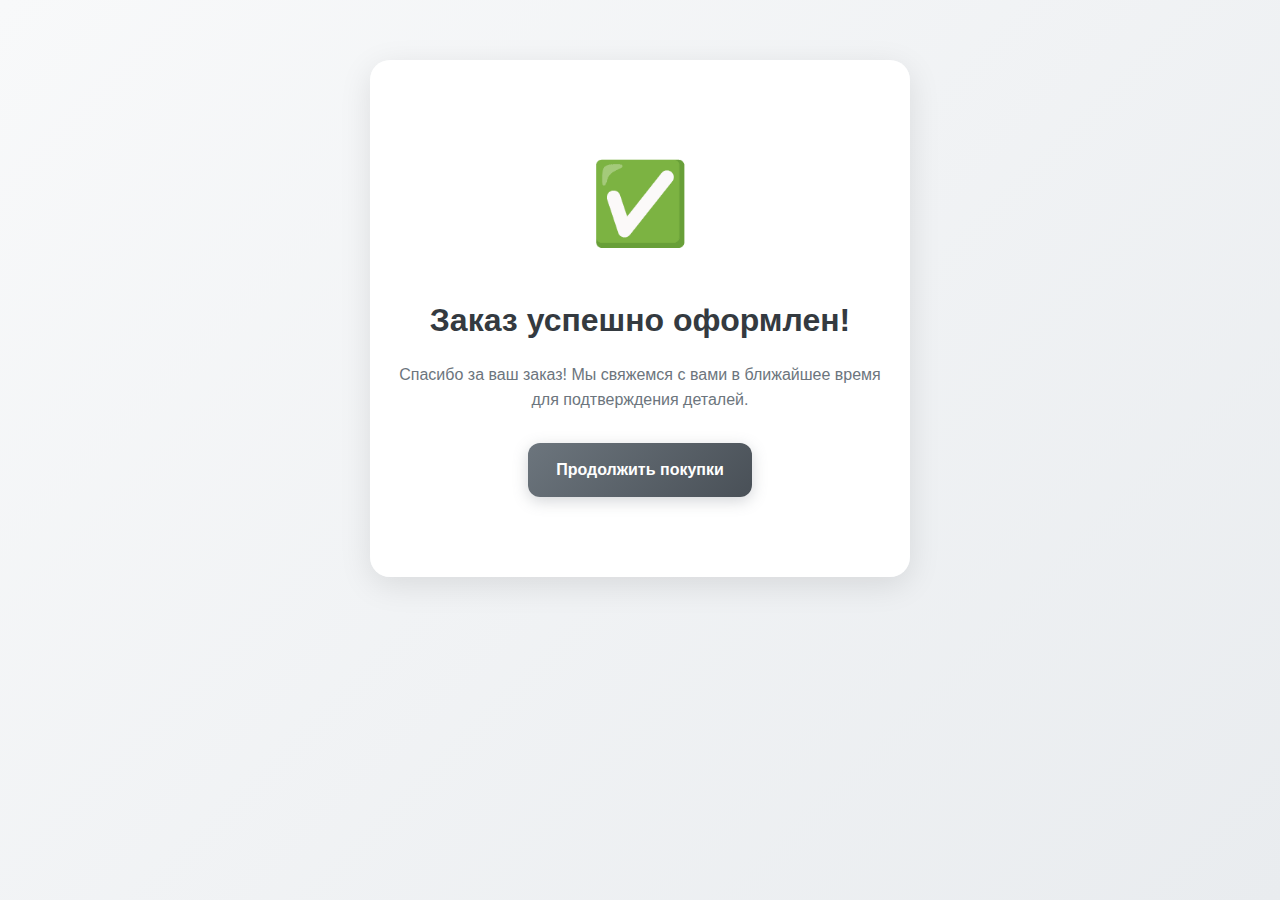
<file: orderdone/index.html>
<!DOCTYPE html>
<html lang="en">
<head>
    <meta charset="UTF-8">
    <meta name="viewport" content="width=device-width, initial-scale=1.0">
    <link rel="stylesheet" href="../styles/style.css">

    <title>Order Done</title>
</head>
<body>

<div class="main-container">
    <div class="order-done">
        <div class="order-done-icon">✅</div>
        <h2>Заказ успешно оформлен!</h2>
        <p>Спасибо за ваш заказ! Мы свяжемся с вами в ближайшее время для подтверждения деталей.</p>
        <a href="/index" class="continue-shopping">Продолжить покупки</a>
    </div>
</div>

</body>
</html>
</file>
<file: styles/style.css>
/* Элегантные серые стили для сайта */

/* Базовые стили с серым градиентом */
body {
    background: linear-gradient(135deg, #f8f9fa 0%, #e9ecef 100%);
    color: #495057;
    font-family: 'Inter', -apple-system, BlinkMacSystemFont, 'Segoe UI', Roboto, sans-serif;
    margin: 0;
    padding: 0;
    line-height: 1.6;
    min-height: 100vh;
}

/* Главный контейнер */
.main-container {
    max-width: 1200px;
    margin: 0 auto;
    padding: 20px;
}

/* Шапка в серых тонах */
.header {
    background: rgba(255, 255, 255, 0.9);
    backdrop-filter: blur(20px);
    -webkit-backdrop-filter: blur(20px);
    border: 1px solid rgba(255, 255, 255, 0.3);
    border-radius: 16px;
    padding: 20px 28px;
    margin-bottom: 25px;
    box-shadow: 
        0 4px 20px rgba(0, 0, 0, 0.08),
        0 2px 8px rgba(0, 0, 0, 0.05);
    text-align: center;
}

.header h1 {
    margin: 0;
    font-size: 2.2rem;
    font-weight: 700;
    color: #343a40;
    letter-spacing: -0.5px;
}

/* Контейнеры продуктов */
.container {
    display: flex;
    flex-direction: row;
    gap: 20px;
    flex-wrap: wrap;
    justify-content: center;
    padding: 15px;
    margin-bottom: 90px;
}

#productsContainer, #products-container {
    display: flex;
    flex-wrap: wrap;
    justify-content: center;
    align-items: stretch;
    gap: 20px;
    padding: 15px;
    margin-bottom: 90px;
    margin-top: 80px; /* Добавляем отступ сверху для кнопки */
}

/* Компактные карточки продуктов в серых тонах */
.product {
    display: flex;
    flex-direction: column;
    background: rgba(255, 255, 255, 0.95);
    backdrop-filter: blur(10px);
    padding: 16px;
    border-radius: 16px;
    border: 1px solid rgba(255, 255, 255, 0.4);
    width: 150px;
    min-height: 220px;
    justify-content: space-between;
    align-items: center;
    text-align: center;
    transition: all 0.3s cubic-bezier(0.4, 0, 0.2, 1);
    box-shadow: 
        0 3px 15px rgba(0, 0, 0, 0.08),
        inset 0 1px 0 rgba(255, 255, 255, 0.8);
    position: relative;
    overflow: hidden;
}

.product::before {
    content: '';
    position: absolute;
    top: 0;
    left: -100%;
    width: 100%;
    height: 100%;
    background: linear-gradient(90deg, transparent, rgba(255, 255, 255, 0.6), transparent);
    transition: left 0.5s;
}

.product:hover::before {
    left: 100%;
}

.product:hover {
    transform: translateY(-5px);
    box-shadow: 
        0 8px 25px rgba(0, 0, 0, 0.12),
        inset 0 1px 0 rgba(255, 255, 255, 0.9);
    background: rgba(255, 255, 255, 0.98);
}

/* Большие изображения продуктов */
.container img {
    width: 120px;
    height: 120px;
    border-radius: 12px;
    margin: 0 auto 12px;
    display: block;
    object-fit: cover;
    transition: all 0.3s ease;
    box-shadow: 0 3px 12px rgba(0, 0, 0, 0.1);
    border: 1px solid rgba(0, 0, 0, 0.05);
}

.product:hover img {
    transform: scale(1.08);
    box-shadow: 0 6px 20px rgba(0, 0, 0, 0.15);
}

/* Поля ввода в серых тонах */
.inputText {
    width: 300px;
    height: 44px;
    background: rgba(255, 255, 255, 0.95);
    border: 2px solid #e9ecef;
    border-radius: 10px;
    padding: 0 16px;
    color: #495057;
    font-size: 15px;
    margin: 8px;
    transition: all 0.3s ease;
    box-shadow: 0 2px 8px rgba(0, 0, 0, 0.06);
}

.inputText:focus {
    outline: none;
    border-color: #6c757d;
    background: rgba(255, 255, 255, 0.98);
    box-shadow: 0 4px 12px rgba(108, 117, 125, 0.15);
    transform: translateY(-1px);
}

/* Кнопки в серых тонах */
.remove-btn, .add-btn, .save-btn {
    background: linear-gradient(135deg, #6c757d 0%, #495057 100%);
    color: white;
    border: none;
    padding: 12px 16px;
    border-radius: 10px;
    cursor: pointer;
    font-size: 14px;
    font-weight: 600;
    width: 100%;
    transition: all 0.3s ease;
    box-shadow: 0 3px 10px rgba(108, 117, 125, 0.3);
    position: relative;
    overflow: hidden;
}

.remove-btn::before, .add-btn::before, .save-btn::before {
    content: '';
    position: absolute;
    top: 0;
    left: -100%;
    width: 100%;
    height: 100%;
    background: linear-gradient(90deg, transparent, rgba(255, 255, 255, 0.2), transparent);
    transition: left 0.5s;
}

.remove-btn:hover::before, .add-btn:hover::before, .save-btn:hover::before {
    left: 100%;
}

.remove-btn:hover, .add-btn:hover, .save-btn:hover {
    transform: translateY(-2px);
    box-shadow: 0 6px 18px rgba(108, 117, 125, 0.4);
    background: linear-gradient(135deg, #5a6268 0%, #3d4348 100%);
}

/* Управление количеством */
.quantity-controls {
    display: flex;
    align-items: center;
    justify-content: center;
    gap: 12px;
    margin-top: 12px;
}

.quantity-controls button {
    width: 32px;
    height: 32px;
    border: none;
    border-radius: 8px;
    background: linear-gradient(135deg, #6c757d, #495057);
    color: white;
    font-size: 16px;
    font-weight: 600;
    cursor: pointer;
    display: flex;
    align-items: center;
    justify-content: center;
    transition: all 0.3s ease;
    box-shadow: 0 2px 6px rgba(108, 117, 125, 0.3);
}

.quantity-controls button:hover {
    transform: scale(1.1);
    box-shadow: 0 4px 10px rgba(108, 117, 125, 0.4);
}

.quantity {
    font-size: 16px;
    font-weight: 700;
    min-width: 24px;
    text-align: center;
    color: #495057;
}

/* Цены в серых тонах */
.price {
    font-weight: 700;
    color: #495057;
    font-size: 16px;
    margin: 10px 0;
    background: linear-gradient(135deg, #6c757d, #495057);
    -webkit-background-clip: text;
    -webkit-text-fill-color: transparent;
    background-clip: text;
}

/* Общая цена */
.total-price, .order-total {
    position: fixed;
    bottom: 90px;
    right: 25px;
    background: linear-gradient(135deg, #6c757d, #495057);
    color: white;
    padding: 14px 20px;
    border-radius: 12px;
    font-size: 16px;
    font-weight: 700;
    box-shadow: 0 6px 20px rgba(108, 117, 125, 0.4);
    z-index: 1000;
    animation: float 3s ease-in-out infinite;
}

@keyframes float {
    0%, 100% { transform: translateY(0px); }
    50% { transform: translateY(-3px); }
}

.order-total {
    position: static;
    text-align: center;
    margin: 25px auto;
    max-width: 280px;
    animation: none;
}

/* Кнопка корзины */
#cart-button {
    position: fixed;
    bottom: 25px;
    right: 25px;
    background: linear-gradient(135deg, #6c757d, #495057);
    color: white;
    border: none;
    padding: 16px 24px;
    border-radius: 12px;
    cursor: pointer;
    font-size: 15px;
    font-weight: 600;
    transition: all 0.3s ease;
    box-shadow: 0 6px 20px rgba(108, 117, 125, 0.4);
    z-index: 1000;
    display: flex;
    align-items: center;
    gap: 8px;
}

#cart-button:hover {
    transform: translateY(-2px) scale(1.03);
    box-shadow: 0 8px 25px rgba(108, 117, 125, 0.5);
    background: linear-gradient(135deg, #5a6268, #3d4348);
}

/* Пагинация */
#pagination {
    position: fixed;
    left: 25px;
    bottom: 25px;
    display: flex;
    gap: 8px;
    z-index: 1000;
}

#pagination button {
    background: rgba(255, 255, 255, 0.95);
    color: #6c757d;
    border: none;
    padding: 10px 16px;
    border-radius: 10px;
    cursor: pointer;
    font-size: 14px;
    font-weight: 600;
    transition: all 0.3s ease;
    box-shadow: 0 2px 8px rgba(0, 0, 0, 0.08);
    backdrop-filter: blur(10px);
}

#pagination button:hover:not(:disabled) {
    background: rgba(255, 255, 255, 0.98);
    transform: translateY(-2px);
    box-shadow: 0 4px 12px rgba(0, 0, 0, 0.12);
    color: #495057;
}

#pagination button:disabled {
    background: rgba(255, 255, 255, 0.6);
    color: #adb5bd;
    cursor: not-allowed;
    transform: none;
    box-shadow: 0 1px 4px rgba(0, 0, 0, 0.08);
}

/* Форма пользователя */
.user-info-form {
    background: rgba(255, 255, 255, 0.95);
    backdrop-filter: blur(20px);
    padding: 24px;
    margin: 25px auto;
    border-radius: 16px;
    border: 1px solid rgba(255, 255, 255, 0.4);
    max-width: 400px;
    box-shadow: 0 4px 20px rgba(0, 0, 0, 0.08);
}

.user-info-form h3 {
    margin-top: 0;
    color: #343a40;
    text-align: center;
    font-weight: 700;
    font-size: 1.3rem;
    margin-bottom: 20px;
}

.form-group {
    margin-bottom: 16px;
}

.form-group label {
    display: block;
    margin-bottom: 6px;
    font-weight: 600;
    color: #495057;
}

.form-input {
    width: 100%;
    padding: 12px;
    border: 2px solid #e9ecef;
    border-radius: 10px;
    font-size: 15px;
    box-sizing: border-box;
    background: rgba(255, 255, 255, 0.8);
    transition: all 0.3s ease;
    box-shadow: 0 2px 6px rgba(0, 0, 0, 0.05);
}

.form-input:focus {
    outline: none;
    border-color: #6c757d;
    background: rgba(255, 255, 255, 0.95);
    box-shadow: 0 4px 10px rgba(108, 117, 125, 0.1);
    transform: translateY(-1px);
}

/* Анимация появления элементов */
@keyframes fadeInUp {
    from {
        opacity: 0;
        transform: translateY(20px);
    }
    to {
        opacity: 1;
        transform: translateY(0);
    }
}



.product:nth-child(odd) {
    animation-delay: 0.1s;
}

.product:nth-child(even) {
    animation-delay: 0.2s;
}

/* Адаптивность */
@media (max-width: 768px) {
    .main-container {
        padding: 15px;
    }
    
    .header {
        padding: 18px;
        border-radius: 14px;
    }
    
    .header h1 {
        font-size: 1.8rem;
    }
    
    .container, #productsContainer, #products-container {
        padding: 12px;
        gap: 15px;
        margin-bottom: 100px;
        margin-top: 50px; /* Уменьшаем отступ для мобильных */
    }
    
    .product {
        width: 140px;
        padding: 14px;
        min-height: 200px;
    }
    
    .container img {
        width: 100px;
        height: 100px;
    }
    
    .inputText {
        width: 260px;
        height: 40px;
    }
    
    #cart-button {
        bottom: 20px;
        right: 20px;
        padding: 14px 20px;
    }
    
    .total-price {
        bottom: 75px;
        right: 20px;
        font-size: 15px;
        padding: 12px 18px;
    }
    
    #pagination {
        left: 20px;
        bottom: 20px;
    }
    
    .user-info-form {
        margin: 20px;
        padding: 20px;
    }
}

@media (max-width: 480px) {
    .container, #productsContainer, #products-container {
        padding: 10px;
        gap: 12px;
        margin-top: 30px; /* Еще меньше отступ для маленьких экранов */
    }
    
    .product {
        width: 130px;
        min-height: 190px;
        padding: 12px;
    }
    
    .container img {
        width: 130px;
        height: 130px;
    }
    
    .inputText {
        width: 220px;
        margin: 4px;
    }
    
    #cart-button, #pagination {
        bottom: 15px;
    }
    
    #pagination {
        left: 15px;
    }
    
    .total-price {
        bottom: 65px;
        right: 15px;
        padding: 10px 16px;
        font-size: 14px;
    }
    
    .header h1 {
        font-size: 1.5rem;
    }
    
    .header {
        padding: 15px;
    }
}

/* Стили для страницы заказа */
.empty-cart {
    text-align: center;
    padding: 60px 20px;
    background: rgba(255, 255, 255, 0.95);
    border-radius: 20px;
    margin: 40px auto;
    max-width: 400px;
    box-shadow: 0 8px 32px rgba(0, 0, 0, 0.1);
}

.empty-cart-icon {
    font-size: 80px;
    margin-bottom: 20px;
    opacity: 0.5;
}

.empty-cart h2 {
    color: #495057;
    margin-bottom: 15px;
    font-weight: 600;
}

.empty-cart p {
    color: #6c757d;
    margin-bottom: 25px;
    line-height: 1.5;
}

.back-to-catalog {
    display: inline-block;
    background: linear-gradient(135deg, #6c757d, #495057);
    color: white;
    padding: 12px 24px;
    border-radius: 10px;
    text-decoration: none;
    font-weight: 600;
    transition: all 0.3s ease;
    box-shadow: 0 4px 15px rgba(108, 117, 125, 0.3);
}

.back-to-catalog:hover {
    transform: translateY(-2px);
    box-shadow: 0 6px 20px rgba(108, 117, 125, 0.4);
    color: white;
    text-decoration: none;
}

/* Блок с общей информацией о заказе */
.order-summary {
    position: fixed;
    bottom: 90px;
    right: 25px;
    background: rgba(255, 255, 255, 0.95);
    backdrop-filter: blur(20px);
    border: 1px solid rgba(255, 255, 255, 0.3);
    border-radius: 16px;
    padding: 20px;
    box-shadow: 0 8px 32px rgba(0, 0, 0, 0.15);
    z-index: 1000;
    min-width: 250px;
}

.summary-content {
    margin-bottom: 15px;
}

.summary-row {
    display: flex;
    justify-content: space-between;
    align-items: center;
    margin-bottom: 10px;
    color: #495057;
    font-size: 14px;
}

.summary-row.total {
    font-weight: 700;
    font-size: 16px;
    color: #343a40;
    border-top: 1px solid #e9ecef;
    padding-top: 10px;
    margin-top: 10px;
}

.checkout-btn {
    width: 100%;
    background: linear-gradient(135deg, #6c757d, #495057);
    color: white;
    border: none;
    padding: 14px 20px;
    border-radius: 10px;
    font-size: 15px;
    font-weight: 600;
    cursor: pointer;
    transition: all 0.3s ease;
    box-shadow: 0 4px 15px rgba(108, 117, 125, 0.3);
}

.checkout-btn:hover:not(:disabled) {
    transform: translateY(-2px);
    box-shadow: 0 6px 20px rgba(108, 117, 125, 0.4);
    background: linear-gradient(135deg, #5a6268, #3d4348);
}

.checkout-btn:disabled {
    opacity: 0.6;
    cursor: not-allowed;
    transform: none;
}

/* Дополнительные стили для товаров в корзине */
.product-name {
    font-weight: 600;
    color: #343a40;
    margin: 8px 0;
}

.item-total {
    font-weight: 700;
    color: #495057;
    margin-top: 8px;
    font-size: 15px;
    transition: all 0.2s ease;
    transform-origin: center;
}

/* Анимация для изменения цены */
@keyframes priceUpdate {
    0% { transform: scale(1); }
    50% { transform: scale(1.1); color: #28a745; }
    100% { transform: scale(1); }
}

.price-update {
    animation: priceUpdate 0.3s ease;
}

/* Стили для кнопки "Вернуться к каталогу" */
.back-to-catalog-btn {
    position: fixed;
    top: 20px;
    left: 20px;
    background: rgba(255, 255, 255, 0.95);
    backdrop-filter: blur(20px);
    border: 1px solid rgba(255, 255, 255, 0.3);
    color: #495057;
    padding: 12px 20px;
    border-radius: 10px;
    cursor: pointer;
    font-size: 14px;
    font-weight: 600;
    transition: all 0.3s ease;
    box-shadow: 0 4px 15px rgba(0, 0, 0, 0.1);
    z-index: 1000;
    display: flex;
    align-items: center;
    gap: 8px;
    text-decoration: none;
}

.back-to-catalog-btn:hover {
    background: rgba(255, 255, 255, 0.98);
    transform: translateY(-2px);
    box-shadow: 0 6px 20px rgba(0, 0, 0, 0.15);
    color: #343a40;
}

/* Адаптивность для кнопки */
@media (max-width: 768px) {
    .back-to-catalog-btn {
        top: 15px;
        left: 15px;
        padding: 10px 16px;
        font-size: 13px;
    }
}

@media (max-width: 480px) {
    .back-to-catalog-btn {
        top: 10px;
        left: 10px;
        padding: 8px 14px;
        font-size: 12px;
    }
}

/* Адаптивность для страницы заказа */
@media (max-width: 768px) {
    .order-summary {
        bottom: 80px;
        right: 20px;
        left: 20px;
        min-width: auto;
    }
    
    .empty-cart {
        margin: 20px;
        padding: 40px 20px;
    }
}

@media (max-width: 480px) {
    .order-summary {
        bottom: 10px;
        right: 15px;
        left: 15px;
        padding: 15px;
    }
    
    .empty-cart {
        margin: 15px;
        padding: 30px 15px;
    }
    
    .empty-cart-icon {
        font-size: 60px;
    }
}


/* Стили для кнопки "Вернуться к каталогу" */
.back-to-catalog-btn {
    position: fixed;
    top: 20px;
    left: 20px;
    background: rgba(255, 255, 255, 0.95);
    backdrop-filter: blur(20px);
    border: 1px solid rgba(255, 255, 255, 0.3);
    color: #495057;
    padding: 12px 20px;
    border-radius: 10px;
    cursor: pointer;
    font-size: 14px;
    font-weight: 600;
    transition: all 0.3s ease;
    box-shadow: 0 4px 15px rgba(0, 0, 0, 0.1);
    z-index: 1000;
    display: flex;
    align-items: center;
    gap: 8px;
    text-decoration: none;
    opacity: 1;
    transform: translateY(0);
    transition: opacity 0.3s ease, transform 0.3s ease;
}

.back-to-catalog-btn:hover {
    background: rgba(255, 255, 255, 0.98);
    transform: translateY(-2px);
    box-shadow: 0 6px 20px rgba(0, 0, 0, 0.15);
    color: #343a40;
}

/* Скрытое состояние кнопки */
.back-to-catalog-btn.hidden {
    opacity: 0;
    transform: translateY(-10px);
    pointer-events: none;
}

/* Адаптивность для кнопки */
@media (max-width: 768px) {
    .back-to-catalog-btn {
        top: 15px;
        left: 15px;
        padding: 10px 16px;
        font-size: 13px;
    }
}

@media (max-width: 480px) {
    .back-to-catalog-btn {
        top: 10px;
        left: 10px;
        padding: 8px 14px;
        font-size: 12px;
    }
}




/* Стили для формы заказа */
.feedback-form {
    background: rgba(255, 255, 255, 0.95);
    backdrop-filter: blur(20px);
    border: 1px solid rgba(255, 255, 255, 0.3);
    border-radius: 20px;
    padding: 30px;
    margin: 40px auto;
    max-width: 500px;
    box-shadow: 0 8px 32px rgba(0, 0, 0, 0.1);
    animation: fadeInUp 0.6s ease;
}

.feedback-form h2 {
    text-align: center;
    color: #343a40;
    margin-bottom: 30px;
    font-weight: 700;
    font-size: 1.8rem;
}

.form-group {
    margin-bottom: 20px;
}

.form-group label {
    display: block;
    margin-bottom: 8px;
    font-weight: 600;
    color: #495057;
    font-size: 14px;
}

.form-control {
    width: 100%;
    padding: 14px 16px;
    background: rgba(255, 255, 255, 0.9);
    border: 2px solid #e9ecef;
    border-radius: 12px;
    font-size: 15px;
    color: #495057;
    transition: all 0.3s ease;
    box-sizing: border-box;
    box-shadow: 0 2px 8px rgba(0, 0, 0, 0.05);
}

.form-control:focus {
    outline: none;
    border-color: #6c757d;
    background: rgba(255, 255, 255, 0.98);
    box-shadow: 0 4px 15px rgba(108, 117, 125, 0.15);
    transform: translateY(-1px);
}

.form-control::placeholder {
    color: #adb5bd;
}

textarea.form-control {
    resize: vertical;
    min-height: 120px;
    font-family: inherit;
}

/* Кнопка отправки формы */
.submit-btn {
    width: 100%;
    background: linear-gradient(135deg, #6c757d, #495057);
    color: white;
    border: none;
    padding: 16px 24px;
    border-radius: 12px;
    font-size: 16px;
    font-weight: 600;
    cursor: pointer;
    transition: all 0.3s ease;
    box-shadow: 0 4px 15px rgba(108, 117, 125, 0.3);
    position: relative;
    overflow: hidden;
}

.submit-btn::before {
    content: '';
    position: absolute;
    top: 0;
    left: -100%;
    width: 100%;
    height: 100%;
    background: linear-gradient(90deg, transparent, rgba(255, 255, 255, 0.2), transparent);
    transition: left 0.5s;
}

.submit-btn:hover::before {
    left: 100%;
}

.submit-btn:hover {
    transform: translateY(-2px);
    box-shadow: 0 6px 20px rgba(108, 117, 125, 0.4);
    background: linear-gradient(135deg, #5a6268, #3d4348);
}

.submit-btn:active {
    transform: translateY(0);
}

/* Стили для сообщений */
.message {
    padding: 16px 20px;
    margin: 20px 0;
    border-radius: 12px;
    text-align: center;
    font-weight: 600;
    font-size: 15px;
    animation: slideIn 0.3s ease;
    display: none;
}

.message.success {
    background: linear-gradient(135deg, #d4edda, #c3e6cb);
    color: #155724;
    border: 1px solid #b1dfbb;
    box-shadow: 0 3px 12px rgba(21, 87, 36, 0.15);
}

.message.error {
    background: linear-gradient(135deg, #f8d7da, #f5c6cb);
    color: #721c24;
    border: 1px solid #f1b0b7;
    box-shadow: 0 3px 12px rgba(114, 28, 36, 0.15);
}

/* Анимации */
@keyframes fadeInUp {
    from {
        opacity: 0;
        transform: translateY(30px);
    }
    to {
        opacity: 1;
        transform: translateY(0);
    }
}

@keyframes slideIn {
    from {
        opacity: 0;
        transform: translateX(-20px);
    }
    to {
        opacity: 1;
        transform: translateX(0);
    }
}

/* Стили для страницы подтверждения заказа */
.order-done {
    text-align: center;
    padding: 80px 20px;
    background: rgba(255, 255, 255, 0.95);
    border-radius: 20px;
    margin: 40px auto;
    max-width: 500px;
    box-shadow: 0 8px 32px rgba(0, 0, 0, 0.1);
    animation: fadeInUp 0.6s ease;
}

.order-done-icon {
    font-size: 80px;
    margin-bottom: 25px;
    color: #28a745;
    animation: bounce 1s ease;
}

.order-done h2 {
    color: #343a40;
    margin-bottom: 15px;
    font-weight: 700;
    font-size: 2rem;
}

.order-done p {
    color: #6c757d;
    margin-bottom: 30px;
    font-size: 16px;
    line-height: 1.6;
}

.continue-shopping {
    display: inline-block;
    background: linear-gradient(135deg, #6c757d, #495057);
    color: white;
    padding: 14px 28px;
    border-radius: 12px;
    text-decoration: none;
    font-weight: 600;
    transition: all 0.3s ease;
    box-shadow: 0 4px 15px rgba(108, 117, 125, 0.3);
}

.continue-shopping:hover {
    transform: translateY(-2px);
    box-shadow: 0 6px 20px rgba(108, 117, 125, 0.4);
    color: white;
    text-decoration: none;
}

@keyframes bounce {
    0%, 20%, 50%, 80%, 100% {
        transform: translateY(0);
    }
    40% {
        transform: translateY(-10px);
    }
    60% {
        transform: translateY(-5px);
    }
}

/* Адаптивность для формы заказа */
@media (max-width: 768px) {
    .feedback-form {
        margin: 30px 20px;
        padding: 25px;
        border-radius: 16px;
    }
    
    .feedback-form h2 {
        font-size: 1.6rem;
        margin-bottom: 25px;
    }
    
    .form-control {
        padding: 12px 14px;
    }
    
    .submit-btn {
        padding: 14px 20px;
        font-size: 15px;
    }
    
    .order-done {
        margin: 30px 20px;
        padding: 60px 20px;
    }
    
    .order-done-icon {
        font-size: 60px;
    }
    
    .order-done h2 {
        font-size: 1.7rem;
    }
}

@media (max-width: 480px) {
    .feedback-form {
        margin: 20px 15px;
        padding: 20px;
        border-radius: 14px;
    }
    
    .feedback-form h2 {
        font-size: 1.4rem;
        margin-bottom: 20px;
    }
    
    .form-group {
        margin-bottom: 16px;
    }
    
    .form-control {
        padding: 10px 12px;
        font-size: 14px;
    }
    
    .submit-btn {
        padding: 12px 18px;
        font-size: 14px;
    }
    
    .message {
        padding: 14px 16px;
        font-size: 14px;
    }
    
    .order-done {
        margin: 20px 15px;
        padding: 40px 15px;
    }
    
    .order-done-icon {
        font-size: 50px;
    }
    
    .order-done h2 {
        font-size: 1.5rem;
    }
    
    .continue-shopping {
        padding: 12px 24px;
        font-size: 14px;
    }
}


.form-control:valid {
    border-color: #28a745;
}

.loading {
    position: relative;
    pointer-events: none;
}

.loading::after {
    content: '';
    position: absolute;
    top: 50%;
    left: 50%;
    width: 20px;
    height: 20px;
    margin: -10px 0 0 -10px;
    border: 2px solid transparent;
    border-top: 2px solid #ffffff;
    border-radius: 50%;
    animation: spin 1s linear infinite;
}

@keyframes spin {
    0% { transform: rotate(0deg); }
    100% { transform: rotate(360deg); }
}

.form-group.required label::after {
    content: ' *';
    color: #dc3545;
}

.form-group {
    animation: fadeInUp 0.5s ease forwards;
    opacity: 0;
}

.form-group:nth-child(1) { animation-delay: 0.1s; }
.form-group:nth-child(2) { animation-delay: 0.2s; }
.form-group:nth-child(3) { animation-delay: 0.3s; }
.form-group:nth-child(4) { animation-delay: 0.4s; }
.form-group:nth-child(5) { animation-delay: 0.5s; }


.flying-image {
    pointer-events: none !important;
    z-index: 10000 !important;
}

@keyframes cartBounce {
    0%, 100% { transform: scale(1); }
    50% { transform: scale(1.1); }
}

.cart-bounce {
    animation: cartBounce 0.3s ease;
}

.product.adding .product-image {
    transition: all 0.3s ease;
    transform: scale(0.9);
}

#cart-button {
    position: fixed;
    bottom: 25px;
    right: 25px;
    background: linear-gradient(135deg, #6c757d, #495057);
    color: white;
    border: none;
    padding: 16px 24px;
    border-radius: 12px;
    cursor: pointer;
    font-size: 15px;
    font-weight: 600;
    transition: all 0.3s ease;
    box-shadow: 0 6px 20px rgba(108, 117, 125, 0.4);
    z-index: 1000;
    display: flex;
    align-items: center;
    gap: 8px;
}

#cart-button:hover {
    transform: translateY(-2px) scale(1.03);
    box-shadow: 0 8px 25px rgba(108, 117, 125, 0.5);
    background: linear-gradient(135deg, #5a6268, #3d4348);
}

@media (max-width: 768px) {
    #cart-button {
        bottom: 20px;
        right: 20px;
        padding: 14px 20px;
        font-size: 14px;
    }
}

@media (max-width: 480px) {
    #cart-button {
        bottom: 15px;
        right: 15px;
        padding: 12px 18px;
        font-size: 13px;
    }
}
</file>
